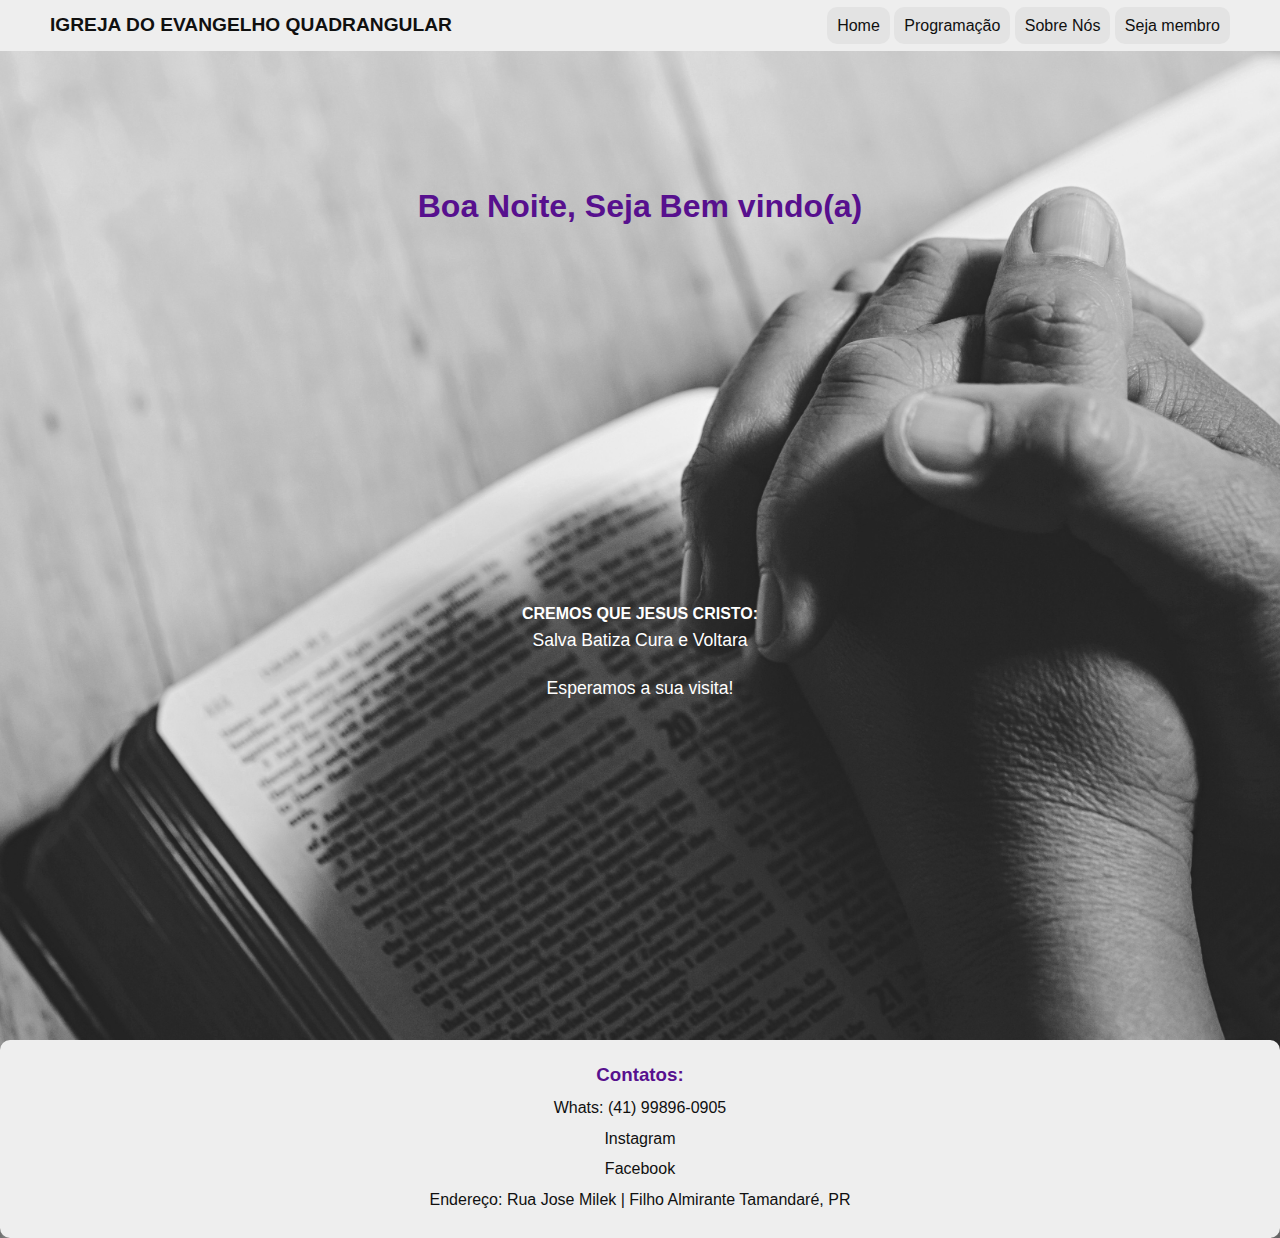
<file: index.html>
<!DOCTYPE html>
<html lang="pt-br">
<head>
    <meta charset="UTF-8">
    <meta name="viewport" content="width=device-width, initial-scale=1.0">
    <link rel="stylesheet" href="style.css">
    <title>Site Teste</title>
</head>
<body class="Principal">
    <div class="Cabeçalho">
        <header>
            <div class="Titulo">
                <h1>Igreja do Evangelho Quadrangular</h1>
            </div>
            <nav>
                <li>
                    <a href="index.html" class="Home">Home</a>
                    <a href="Programação.html" class="Programa">Programação</a>
                    <a href="Sobre.html" class="Sobre">Sobre Nós</a>
                    <a href="Membro.html" class="Seja Membro">Seja membro</a>
                </li>
            </nav>
        </header>
    </div>
    <div class="Conteudo"> 
        <div class="Texto_Sobreposto">
            <h1 id="Texto_Dinamico"></h1>
        </div>
        <div class="Credo">
            <strong>Cremos que Jesus Cristo: </strong>
            <p>Salva Batiza Cura e Voltara</p>
        </div>
        <div class="Mapa">
            <div class="Convite">
                <p>Esperamos a sua visita!</p>
            </div>
            <iframe src="https://www.google.com/maps/embed?pb=!1m14!1m8!1m3!1d450.7181961912887!2d-49.2499709!3d-25.3463174!3m2!1i1024!2i768!4f13.1!3m3!1m2!1s0x94dce70cc085d723%3A0xec457d281a88b94f!2sIgreja%20Do%20Evangelho%20Quadrangular!5e0!3m2!1spt-BR!2sbr!4v1751741348233!5m2!1spt-BR!2sbr" style="border:0;" allowfullscreen="" loading="lazy" referrerpolicy="no-referrer-when-downgrade"></iframe>
        </div>
    </div>
    <footer>
        <h3 class="Fale">Contatos:</h3>
        <a target="_blank" class="RedeSocial" href="https://wa.me/5541998694346?text=Olá,%20gostaria%20de%20mais%20informações.">Whats: (41) 99896-0905</a>
        <a target="_blank" class="RedeSocial" href="https://www.instagram.com/ieqjardimgraziela/">Instagram</a>
        <a target="_blank" class="RedeSocial" href="https://www.facebook.com/56IgrejadoEvangelhoQuadrangular/">Facebook</a>
        <a target="_blank" class= "RedeSocial" href="https://www.google.com.br/maps/place/Igreja+Do+Evangelho+Quadrangular/@-25.3463174,-49.2499709,20z/data=!4m6!3m5!1s0x94dce70cc085d723:0xec457d281a88b94f!8m2!3d-25.3463209!4d-49.2499671!16s%2Fg%2F11hzm3m78x?hl=pt-BR&entry=ttu&g_ep=EgoyMDI1MDYzMC4wIKXMDSoASAFQAw%3D%3D">Endereço: Rua Jose Milek | Filho Almirante Tamandaré, PR</a>
    </footer>
    <script src="home.js"></script>
</body>
</html>
</file>
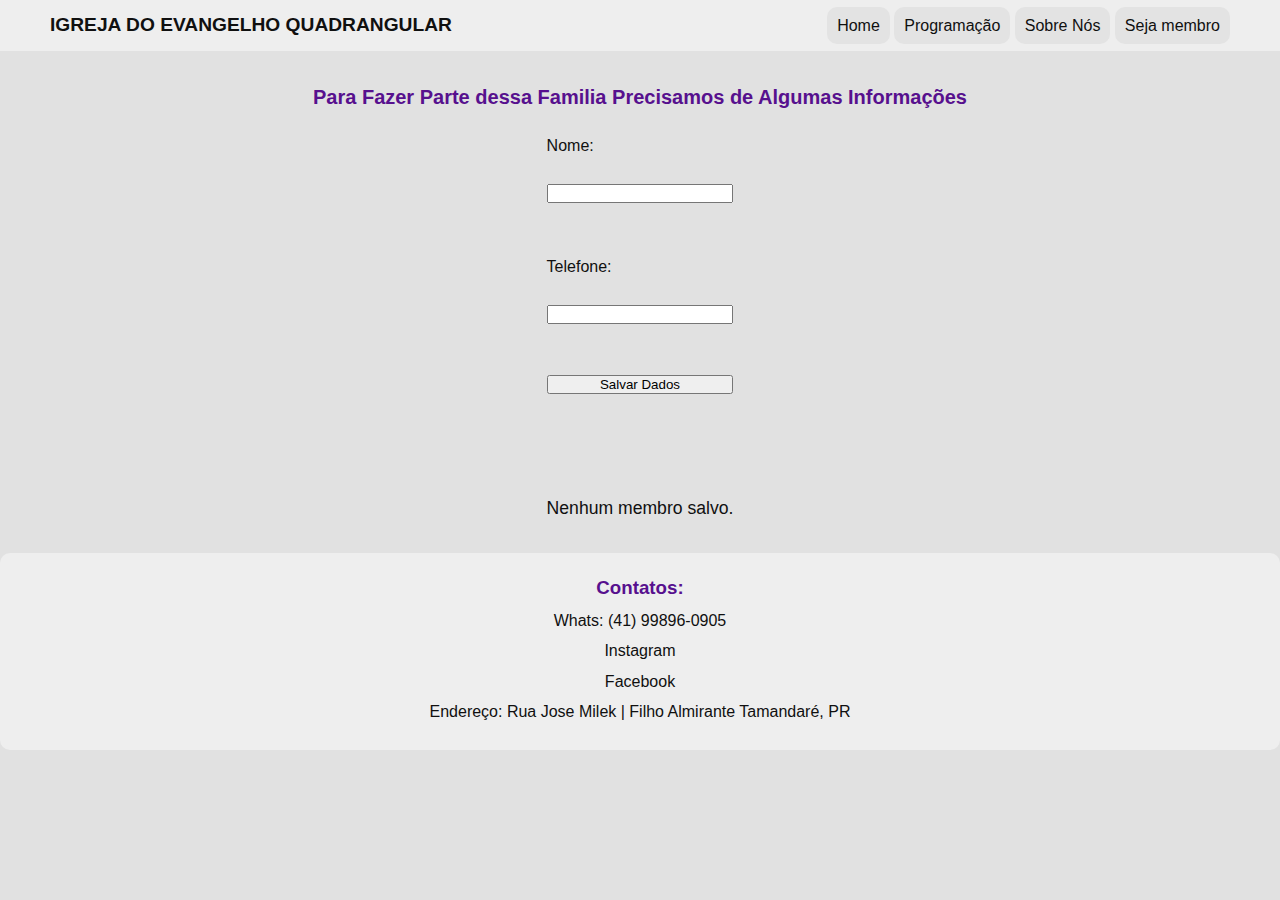
<file: Membro.html>
<!DOCTYPE html>
<html lang="pt-br">
<head>
    <meta charset="UTF-8">
    <meta name="viewport" content="width=device-width, initial-scale=1.0">
    <link rel="stylesheet" href="style.css">
    <title>Seja Membro</title>
</head>
<body>
    <div class="Cabeçalho">
        <header>
            <h1>Igreja do Evangelho  Quadrangular</h1>
            <nav>
                <li>
                    <a href="index.html" class="Home">Home</a>
                    <a href="Programação.html" class="Programa">Programação</a>
                    <a href="Sobre.html" class="Sobre">Sobre Nós</a>
                    <a href="Membro.html" class="Seja Membro">Seja membro</a>
                </li>
            </nav>
        </header>
    </div>
    <div class="Conteudo">
        <h1 class="Titulo_Membro">Para Fazer Parte dessa Familia Precisamos de Algumas Informações</h1>
        <div class="Dados">
            <form id="Formulario" onsubmit="SalvarDados(event)">
                <label for="nome" class="Nome">Nome:</label><br>
                <input type="text" id="nome" name="nome"><br><br>
                <label for="telefone" class="Telefone">Telefone:</label><br>
                <input type="tel" id="telefone" name="telefone"><br><br>
                <button type="submit">Salvar Dados</button>
            </form>
            <div id="DadosSalvos"></div>
        </div>

            <script src="Membro.js"></script>   
    </div>
    <footer>
        <h3 class="Fale">Contatos:</h3>
        <a target="_blank" class="RedeSocial" href="https://wa.me/5541998694346?text=Olá,%20gostaria%20de%20mais%20informações.">Whats: (41) 99896-0905</a>
        <a target="_blank" class="RedeSocial" href="https://www.instagram.com/ieqjardimgraziela/">Instagram</a>
        <a target="_blank" class="RedeSocial" href="https://www.facebook.com/56IgrejadoEvangelhoQuadrangular/">Facebook</a>
        <a target="_blank" class= "RedeSocial" href="https://www.google.com.br/maps/place/Igreja+Do+Evangelho+Quadrangular/@-25.3463174,-49.2499709,20z/data=!4m6!3m5!1s0x94dce70cc085d723:0xec457d281a88b94f!8m2!3d-25.3463209!4d-49.2499671!16s%2Fg%2F11hzm3m78x?hl=pt-BR&entry=ttu&g_ep=EgoyMDI1MDYzMC4wIKXMDSoASAFQAw%3D%3D">Endereço: Rua Jose Milek | Filho Almirante Tamandaré, PR</a>
    </footer>
</body>
</html>
</file>
<file: style.css>
* {
    margin: 0;
    padding: 0;
    box-sizing: border-box;
}

.Principal{
    background-image: url(biblia.jpg);
    background-repeat: no-repeat;
    background-size: cover;
    background-position: bottom;
}

body {
    background-color: #e1e1e1;
    font-family: Arial, sans-serif;
    color: #101010;
    line-height: 1.6;
}

.Cabeçalho {
    position: sticky;   
    top: 0;
    z-index: 100;
    background-color: #eee;
    padding: 10px 0;
}

.Cabeçalho header {
    max-width: 1200px;
    margin: auto;
    display: flex;
    flex-wrap: wrap;
    justify-content: space-between;
    align-items: center;
    padding: 0 10px;
}

.Cabeçalho h1 {
    text-transform: uppercase;
    font-size: 1.2rem;
    color: #101010;
}

nav {
    display: flex;
    flex-wrap: wrap;
    gap: 10px;
    flex-shrink: 0;
}

nav a {
    color: #101010;
    text-decoration: none;
    font-size: 1rem;
    padding: 5px 10px;
    border-radius: 5px;
}

nav a:hover,
nav a:focus {
    background-color: #ebebeb;
    color: rgb(87, 16, 142);
    outline: none;
}

.Texto_Dinamico{
    font-size: 40px;
}

.Texto_Sobreposto{
    margin-top: 100px;
    width: 100%;
    height: 400px;
    display: flex;
    justify-content: center;
}

.Titulo_Membro{
    display: flex;
    font-size: 20px;
    justify-content: center;
    align-content: center;
    color: rgb(87, 16, 142);
}

.Nome,
.Telefone{
    display: flex;
    align-self: flex-start;
}

#DadosSalvos{
    color: #101010;
    margin-top: 100px;

}

#DadosSalvos h3{
    display: flex;
    justify-self: center;
}

#DadosSalvos strong{
    color: #101010;
}

#Formulario{
    color: #101010;
    display: flex;
    flex-direction: column;
    justify-content: center;
}

.Conteudo {
    max-width: 1000px;
    margin: 20px auto;
    padding: 10px;
    display: flex;
    flex-direction: column;
    justify-content: space-around;
    align-items: center;
    gap: 20px;
}


h1, h2, h3 {
    color: rgb(87, 16, 142);
}

strong{
    text-transform: uppercase;
    color: white;
}

.Dia{
    text-transform: uppercase;
    color: rgb(87, 16, 142);
}

p {
    font-size: 1.1rem;
}

a {
    color: #101010;
    text-decoration: none;
}

li{
    list-style-type: none;
}

a:visited {
    color: inherit;
}

a:hover,
a:focus {
    color: rgb(87, 16, 142);
}

footer {
    background-color: #eee;
    color: #101010;
    padding: 20px;
    border-radius: 10px;
    text-align: center;
}

footer a {
    display: block;
    margin: 5px 0;
}

.Home,
.Sobre,
.Programa,
.Membro {
    background-color: #e3e3e3;
    border-radius: 10px;
    padding: 10px;
}

.Mapa iframe {
    width: 100%;
    height: 300px;
    border: none;
    border-radius: 10px;
}

.Dia,
.Horario{
    display: flex;
    flex-direction: column;
    align-items: center;
    justify-content: center;
}

.Convite,
.Credo p{
    display: flex;
    justify-content: center;
    color: white;
}

@media (max-width: 800px) {

    .Conteudo .Programação{
        font-size: 20px;
    }

    .Cabeçalho header {
        height: 100px;
        flex-direction: row;
        flex-wrap: wrap;
        justify-content: center;
        align-items: center;
    }

    .Cabeçalho a{
        font-size: 14px;
    }

    .Cabeçalho header h1{
        font-size: 17px;
    }

    .Texto_Sobreposto{
        display: flex;
        justify-self: flex-start;
        padding-bottom: 200px;
        font-size: 15px;
    }

    nav {
        justify-content: center;
    }

    .Conteudo {
        padding: 10px;
    }

    .Conteudo .ProgramacaoItem {
        flex-direction: column;
        align-items: flex-start;
    }

    .Mapa iframe {
        height: 200px;
    }
}
</file>
